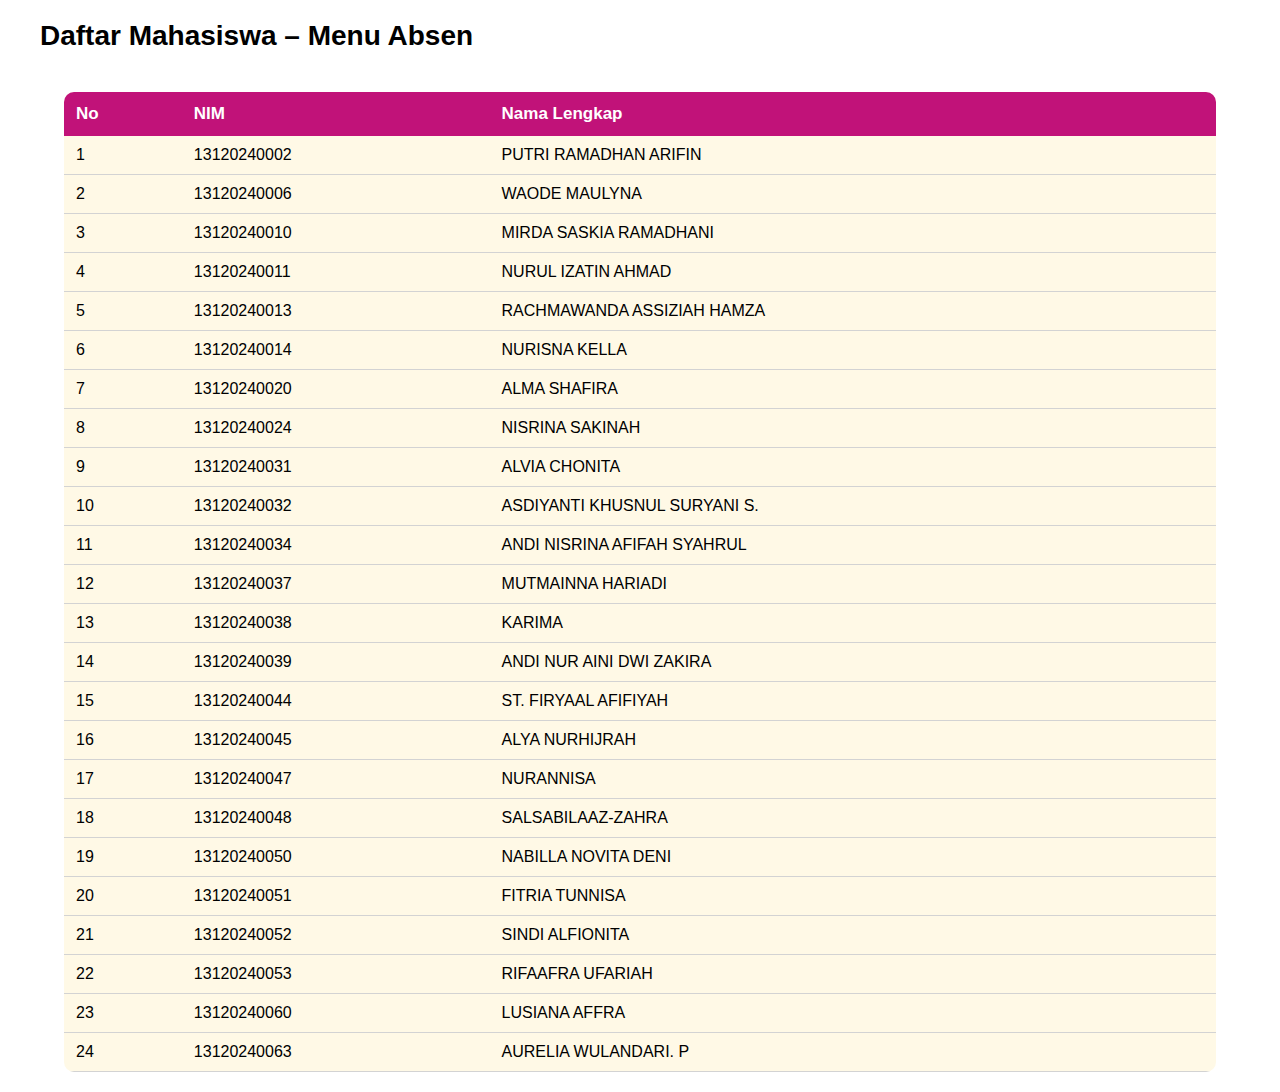
<file: absen.html>
<!DOCTYPE html>
<html lang="id">
<head>
    <meta charset="UTF-8">
    <meta name="viewport" content="width=device-width, initial-scale=1.0">
    <title>Menu Absen</title>

    <style>
        body {
            font-family: Arial, sans-serif;
            margin: 0;
            background: #ffffff;
        }

        /* Header Judul */
        .judul-page {
            padding: 20px 40px;
            font-size: 28px;
            font-weight: bold;
        }

        /* Tabel */
        table {
            width: 90%;
            margin: 20px auto;
            border-collapse: collapse;
            background: #FFF9E6;
            border-radius: 10px;
            overflow: hidden;
            font-size: 16px;
        }

        table th {
            background: #C11279;
            color: white;
            padding: 12px;
            text-align: left;
            font-size: 17px;
        }

        table td {
            padding: 10px 12px;
            border-bottom: 1px solid #d3d3d3;
        }

        tr:hover {
            background: #f8e8f1;
        }
    </style>
</head>

<body>

    <div class="judul-page">Daftar Mahasiswa – Menu Absen</div>

    <table>
        <thead>
            <tr>
                <th>No</th>
                <th>NIM</th>
                <th>Nama Lengkap</th>
            </tr>
        </thead>

        <tbody>
            <tr><td>1</td><td>13120240002</td><td>PUTRI RAMADHAN ARIFIN</td></tr>
            <tr><td>2</td><td>13120240006</td><td>WAODE MAULYNA</td></tr>
            <tr><td>3</td><td>13120240010</td><td>MIRDA SASKIA RAMADHANI</td></tr>
            <tr><td>4</td><td>13120240011</td><td>NURUL IZATIN AHMAD</td></tr>
            <tr><td>5</td><td>13120240013</td><td>RACHMAWANDA ASSIZIAH HAMZA</td></tr>
            <tr><td>6</td><td>13120240014</td><td>NURISNA KELLA</td></tr>
            <tr><td>7</td><td>13120240020</td><td>ALMA SHAFIRA</td></tr>
            <tr><td>8</td><td>13120240024</td><td>NISRINA SAKINAH</td></tr>
            <tr><td>9</td><td>13120240031</td><td>ALVIA CHONITA</td></tr>
            <tr><td>10</td><td>13120240032</td><td>ASDIYANTI KHUSNUL SURYANI S.</td></tr>
            <tr><td>11</td><td>13120240034</td><td>ANDI NISRINA AFIFAH SYAHRUL</td></tr>
            <tr><td>12</td><td>13120240037</td><td>MUTMAINNA HARIADI</td></tr>
            <tr><td>13</td><td>13120240038</td><td>KARIMA</td></tr>
            <tr><td>14</td><td>13120240039</td><td>ANDI NUR AINI DWI ZAKIRA</td></tr>
            <tr><td>15</td><td>13120240044</td><td>ST. FIRYAAL AFIFIYAH</td></tr>
            <tr><td>16</td><td>13120240045</td><td>ALYA NURHIJRAH</td></tr>
            <tr><td>17</td><td>13120240047</td><td>NURANNISA</td></tr>
            <tr><td>18</td><td>13120240048</td><td>SALSABILAAZ-ZAHRA</td></tr>
            <tr><td>19</td><td>13120240050</td><td>NABILLA NOVITA DENI</td></tr>
            <tr><td>20</td><td>13120240051</td><td>FITRIA TUNNISA</td></tr>
            <tr><td>21</td><td>13120240052</td><td>SINDI ALFIONITA</td></tr>
            <tr><td>22</td><td>13120240053</td><td>RIFAAFRA UFARIAH</td></tr>
            <tr><td>23</td><td>13120240060</td><td>LUSIANA AFFRA</td></tr>
            <tr><td>24</td><td>13120240063</td><td>AURELIA WULANDARI. P</td></tr>
        </tbody>
    </table>

</body>
</html>
</file>
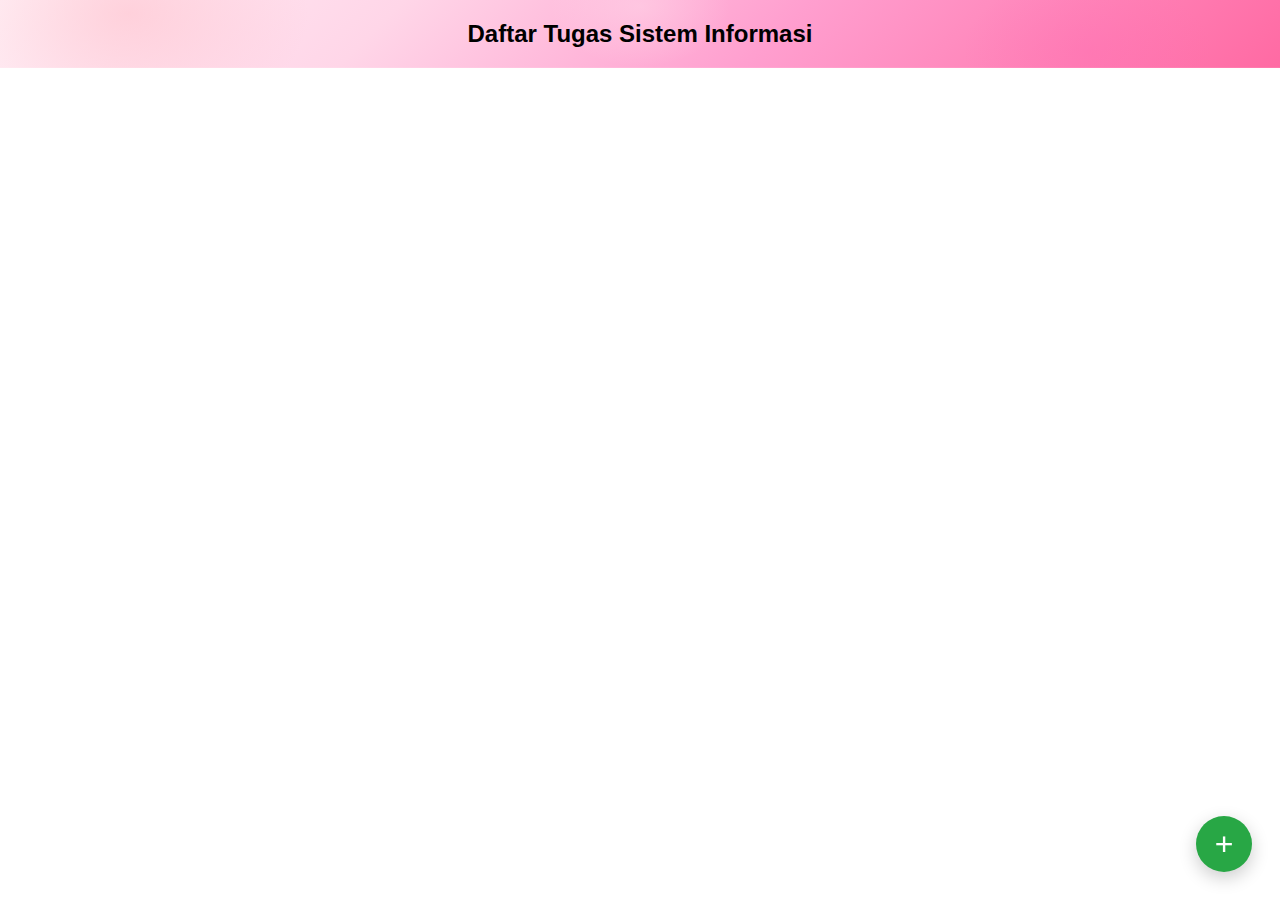
<file: deadline.html>
<!DOCTYPE html>
<html lang="id">
<head>
<meta charset="UTF-8">
<title>Daftar Tugas Sistem Informasi</title>

<style>
    body {
        margin: 0;
        font-family: Arial, sans-serif;

        /* ==== BACKGROUND ABSTRAK PINK ==== */
        background:
            radial-gradient(600px 400px at 10% 20%, rgba(255,182,193,0.45), transparent 30%),
            radial-gradient(500px 300px at 85% 75%, rgba(255,105,180,0.28), transparent 25%),
            radial-gradient(300px 200px at 50% 10%, rgba(255,230,240,0.35), transparent 30%),
            linear-gradient(135deg, #fff0f6 0%, #ffd6e8 30%, #ff9fcf 60%, #ff6aa3 100%);
        background-size: cover;
        background-position: center;
        background-repeat: no-repeat;
    }

    .task-container {
        display: flex;
        gap: 20px;
        flex-wrap: wrap;
        justify-content: center;
    }

    .task-card {
        width: 300px;
        background: white;
        padding: 20px;
        border-radius: 12px;
        box-shadow: 0px 4px 10px rgba(0,0,0,0.1);
        transition: 0.2s;
    }

    .task-card:hover {
        transform: translateY(-4px);
        box-shadow: 0px 6px 15px rgba(0,0,0,0.15);
    }

    .task-title {
        font-size: 18px;
        font-weight: bold;
        margin-bottom: 8px;
        color: #2c3e50;
    }

    .deadline {
        color: #555;
        margin-bottom: 5px;
    }

    .lecturer {
        font-weight: bold;
        margin-bottom: 15px;
    }

    .detail-btn {
        background: #0d6efd;
        border: none;
        padding: 8px 16px;
        color: white;
        border-radius: 6px;
        cursor: pointer;
    }

    .detail-btn:hover {
        background: #0b5ed7;
    }
</style>

</head>
<body>


<h2 style="text-align:center;">Daftar Tugas Sistem Informasi</h2>

<div class="task-container" id="taskContainer"></div>

    <!-- Kartu 1 --

</div>

<!-- TOMBOL TAMBAH (tanda +) -->
<button id="addBtn" aria-label="Tambah tugas" title="Tambah tugas" style="
    position: fixed;
    right: 28px;
    bottom: 28px;
    width: 56px;
    height: 56px;
    border-radius: 50%;
    border: none;
    background: #28a745;
    color: white;
    font-size: 32px;
    line-height: 0;
    box-shadow: 0 6px 18px rgba(0,0,0,0.2);
    cursor: pointer;
">+</button>

<!-- MODAL FORM -->
<div id="modal" style="
    display: none;
    position: fixed;
    inset: 0;
    background: rgba(0,0,0,0.5);
    align-items: center;
    justify-content: center;
    z-index: 999;
">
    <div role="dialog" aria-modal="true" style="
        background: #fff;
        padding: 18px;
        border-radius: 10px;
        width: 320px;
        box-shadow: 0 8px 30px rgba(0,0,0,0.25);
    ">
        <div style="display:flex;justify-content:space-between;align-items:center;margin-bottom:8px;">
            <strong>Tambah Tugas</strong>
            <button id="closeModal" aria-label="Tutup" style="
                background: transparent;
                border: none;
                font-size: 20px;
                cursor: pointer;
            ">&times;</button>
        </div>

        <form id="taskForm" style="display:grid;gap:8px;">
            <input name="title" placeholder="Judul tugas" required style="padding:8px;border:1px solid #ccc;border-radius:6px;font-size:14px;">
            <input name="deadline" type="date" style="padding:8px;border:1px solid #ccc;border-radius:6px;font-size:14px;">
            <input name="lecturer" placeholder="Dosen / pemberi tugas" style="padding:8px;border:1px solid #ccc;border-radius:6px;font-size:14px;">
            <div style="display:flex;gap:8px;justify-content:flex-end;margin-top:6px;">
                <button type="button" id="cancelBtn" style="padding:8px 12px;border-radius:6px;border:1px solid #ccc;background:#fff;cursor:pointer;">Batal</button>
                <button type="submit" style="padding:8px 12px;border-radius:6px;border:none;background:#0d6efd;color:#fff;cursor:pointer;">Simpan</button>
            </div>
        </form>
    </div>
</div>

<script>
    // Elemen
    const addBtn = document.getElementById('addBtn');
    const modal = document.getElementById('modal');
    const closeModal = document.getElementById('closeModal');
    const cancelBtn = document.getElementById('cancelBtn');
    const taskForm = document.getElementById('taskForm');
    const taskContainer = document.getElementById('taskContainer');

    // Buka modal
    function openModal() { modal.style.display = 'flex'; document.querySelector('#modal input[name="title"]').focus(); }
    function hideModal() { modal.style.display = 'none'; taskForm.reset(); }

    addBtn.addEventListener('click', openModal);
    closeModal.addEventListener('click', hideModal);
    cancelBtn.addEventListener('click', hideModal);

    // Tutup saat klik di luar dialog
    modal.addEventListener('click', (e) => { if (e.target === modal) hideModal(); });
    // Esc untuk tutup
    document.addEventListener('keydown', (e) => { if (e.key === 'Escape') hideModal(); });

    // Format tanggal ke lokal ID (contoh: 22 Okt 2025)
    function formatDate(value) {
        if (!value) return '';
        const d = new Date(value + 'T00:00:00');
        return d.toLocaleDateString('id-ID', { day: 'numeric', month: 'short', year: 'numeric' });
    }

    // Submit form: tambah kartu tugas baru
    taskForm.addEventListener('submit', (e) => {
        e.preventDefault();
        const form = new FormData(taskForm);
        const title = (form.get('title') || '').trim();
        const deadlineVal = form.get('deadline') || '';
        const lecturer = (form.get('lecturer') || '').trim();

        if (!title) return;

        const card = document.createElement('div');
        card.className = 'task-card';
        card.innerHTML = `
            <div class="task-title">${escapeHtml(title)}</div>
            <div class="deadline">${deadlineVal ? 'Deadline: ' + escapeHtml(formatDate(deadlineVal)) : ''}</div>
            <div class="lecturer">${escapeHtml(lecturer)}</div>
            <button class="detail-btn">Detail</button>
        `;
        taskContainer.prepend(card); // tambahkan di paling atas
        hideModal();
    });

    // Fungsi kecil untuk mencegah injeksi HTML
    function escapeHtml(s) {
        return String(s)
            .replace(/&/g, '&amp;')
            .replace(/</g, '&lt;')
            .replace(/>/g, '&gt;')
            .replace(/"/g, '&quot;')
            .replace(/'/g, '&#39;');
    }
</script>

</body>
</html>
</file>
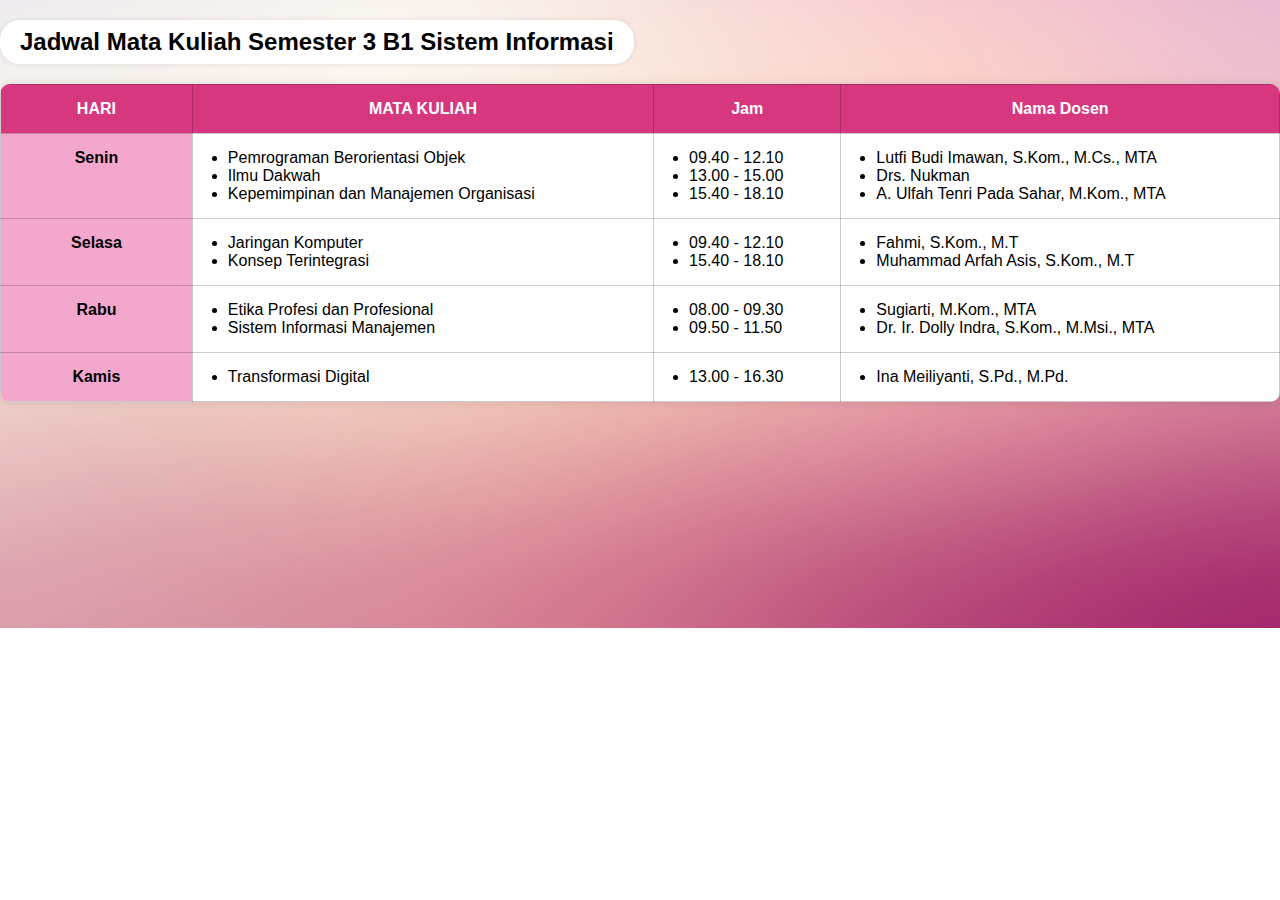
<file: jadwal.html>
<!DOCTYPE html>
<html lang="id">
<head>
<meta charset="UTF-8">
<meta name="viewport" content="width=device-width, initial-scale=1.0">
<title>Jadwal Kuliah</title>

<style>
    body {
            margin: 0;
            font-family: Arial, sans-serif;

            /* ==== BACKGROUND FOTO ==== */
            background-image: url("background.jpg");
            background-size: cover;
            background-position: center;
            background-repeat: no-repeat;
        }

    h2 {
        background: white;
        display: inline-block;
        padding: 8px 20px;
        border-radius: 20px;
        box-shadow: 0 0 5px rgba(0,0,0,0.1);
        margin-bottom: 20px;
    }

    table {
        width: 100%;
        border-collapse: collapse;
        background: white;
        border-radius: 10px;
        overflow: hidden;
        box-shadow: 0 0 10px rgba(0,0,0,0.1);
    }

    th, td {
        padding: 15px;
        vertical-align: top;
        border: 1px solid #00000033;
    }

    th {
        background: #d7377f;
        color: white;
        text-align: center;
        font-weight: bold;
    }

    .hari {
        width: 15%;
        font-weight: bold;
        background: #f3a7cd;
        text-align: center;
    }

    ul {
        margin: 0;
        padding-left: 20px;
    }
</style>
</head>

<body>

<h2>Jadwal Mata Kuliah Semester 3 B1 Sistem Informasi</h2>

<table>
    <tr>
        <th>HARI</th>
        <th>MATA KULIAH</th>
        <th>Jam</th>
        <th>Nama Dosen</th>
    </tr>

    <!-- Senin -->
    <tr>
        <td class="hari">Senin</td>
        <td>
            <ul>
                <li>Pemrograman Berorientasi Objek</li>
                <li>Ilmu Dakwah</li>
                <li>Kepemimpinan dan Manajemen Organisasi</li>
            </ul>
        </td>
        <td>
            <ul>
                <li>09.40 - 12.10</li>
                <li>13.00 - 15.00</li>
                <li>15.40 - 18.10</li>
            </ul>
        </td>
        <td>
            <ul>
                <li>Lutfi Budi Imawan, S.Kom., M.Cs., MTA</li>
                <li>Drs. Nukman</li>
                <li>A. Ulfah Tenri Pada Sahar, M.Kom., MTA</li>
            </ul>
        </td>
    </tr>

    <!-- Selasa -->
    <tr>
        <td class="hari">Selasa</td>
        <td>
            <ul>
                <li>Jaringan Komputer</li>
                <li>Konsep Terintegrasi</li>
            </ul>
        </td>
        <td>
            <ul>
                <li>09.40 - 12.10</li>
                <li>15.40 - 18.10</li>
            </ul>
        </td>
        <td>
            <ul>
                <li>Fahmi, S.Kom., M.T</li>
                <li>Muhammad Arfah Asis, S.Kom., M.T</li>
            </ul>
        </td>
    </tr>

    <!-- Rabu -->
    <tr>
        <td class="hari">Rabu</td>
        <td>
            <ul>
                <li>Etika Profesi dan Profesional</li>
                <li>Sistem Informasi Manajemen</li>
            </ul>
        </td>
        <td>
            <ul>
                <li>08.00 - 09.30</li>
                <li>09.50 - 11.50</li>
            </ul>
        </td>
        <td>
            <ul>
                <li>Sugiarti, M.Kom., MTA</li>
                <li>Dr. Ir. Dolly Indra, S.Kom., M.Msi., MTA</li>
            </ul>
        </td>
    </tr>

    <!-- Kamis -->
    <tr>
        <td class="hari">Kamis</td>
        <td>
            <ul>
                <li>Transformasi Digital</li>
            </ul>
        </td>
        <td>
            <ul>
                <li>13.00 - 16.30</li>
            </ul>
        </td>
        <td>
            <ul>
                <li>Ina Meiliyanti, S.Pd., M.Pd.</li>
            </ul>
        </td>
    </tr>

</table>

</body>
</html>
</file>
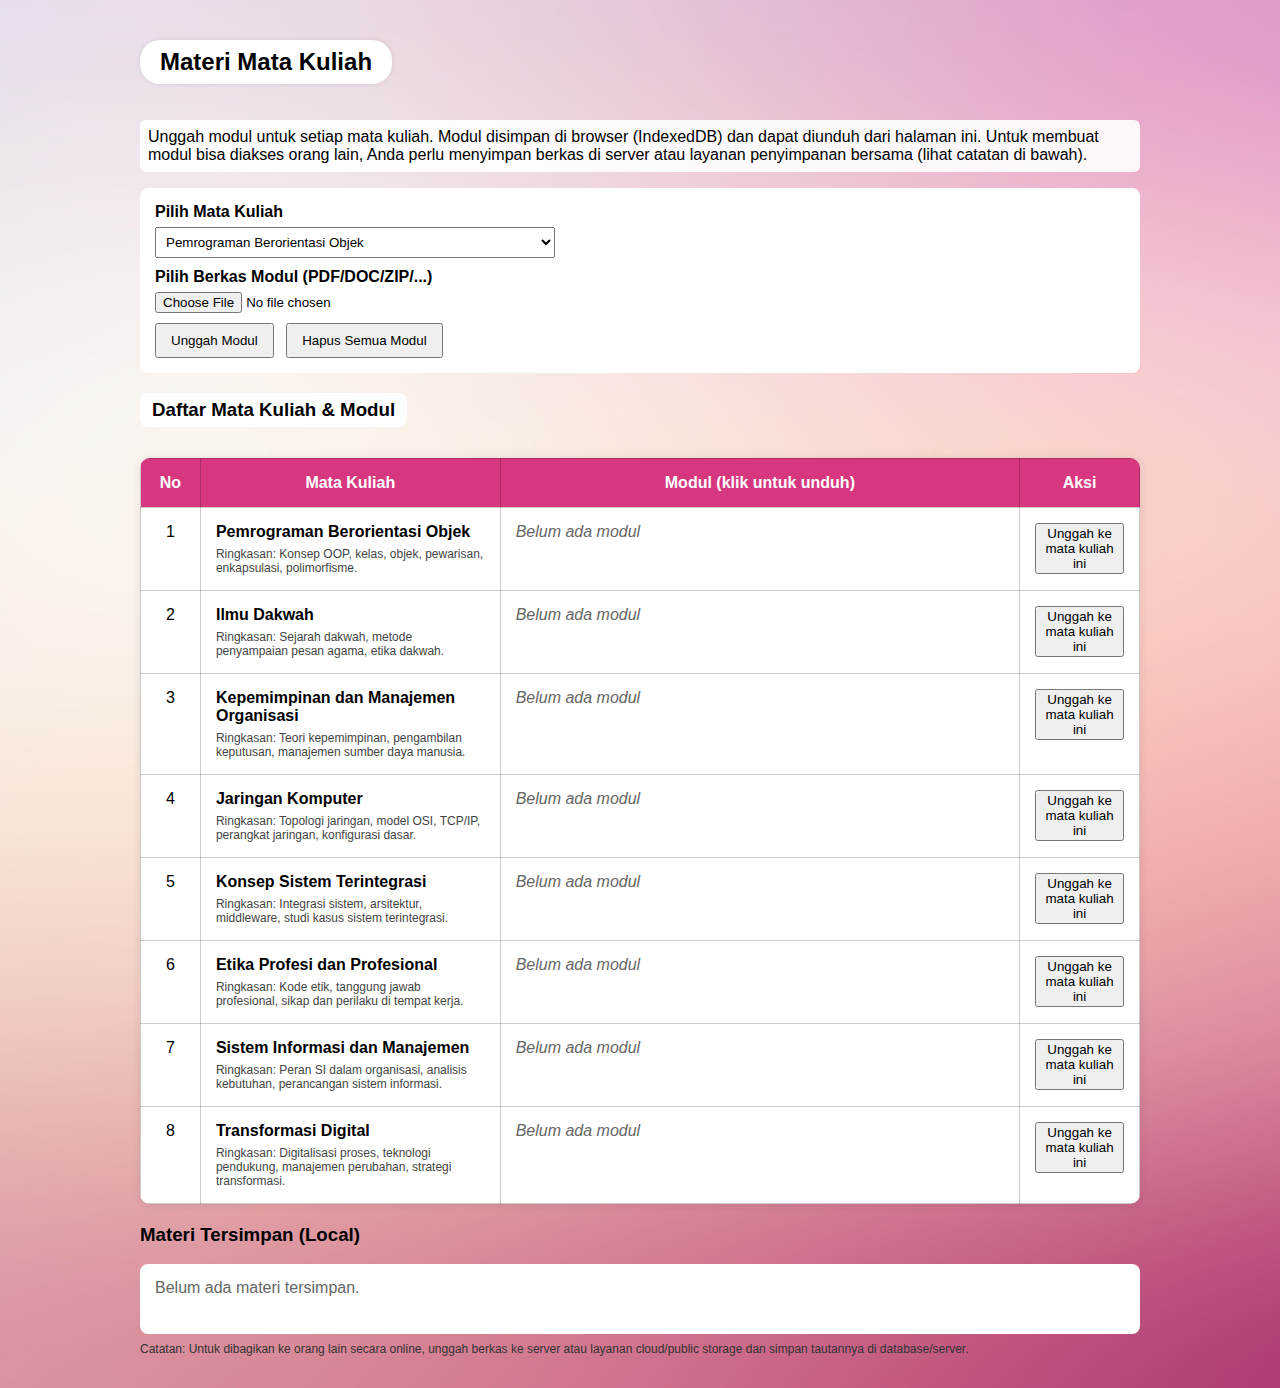
<file: materiMataKuliah.html>
<!DOCTYPE html>
<html lang="en">
<head>
    <meta charset="UTF-8">
    <meta name="viewport" content="width=device-width, initial-scale=1.0">
    <title>materi</title>
</head>
<style>
    body {
            margin: 0;
            font-family: Arial, sans-serif;

            /* ==== BACKGROUND FOTO ==== */
            background-image: url("background.jpg");
            background-size: cover;
            background-position: center;
            background-repeat: no-repeat;
        }

    h2 {
        background: white;
        display: inline-block;
        padding: 8px 20px;
        border-radius: 20px;
        box-shadow: 0 0 5px rgba(0,0,0,0.1);
        margin-bottom: 20px;
    }

    table {
        width: 100%;
        border-collapse: collapse;
        background: white;
        border-radius: 10px;
        overflow: hidden;
        box-shadow: 0 0 10px rgba(0,0,0,0.1);
    }

    th, td {
        padding: 15px;
        vertical-align: top;
        border: 1px solid #00000033;
    }

    th {
        background: #d7377f;
        color: white;
        text-align: center;
        font-weight: bold;
    }

    .hari {
        width: 15%;
        font-weight: bold;
        background: #f3a7cd;
        text-align: center;
    }

    ul {
        margin: 0;
        padding-left: 20px;
    }
</style>
<body>
    <div style="padding:20px; max-width:1000px; margin:0 auto;">
        <h2>Materi Mata Kuliah</h2>
        <p style="background:rgba(255,255,255,0.9); padding:8px; border-radius:6px;">
            Unggah modul untuk setiap mata kuliah. Modul disimpan di browser (IndexedDB) dan dapat diunduh dari halaman ini.
            Untuk membuat modul bisa diakses orang lain, Anda perlu menyimpan berkas di server atau layanan penyimpanan bersama (lihat catatan di bawah).
        </p>

        <!-- upload form -->
        <div style="background:white; padding:15px; border-radius:8px; margin-top:12px;">
            <form id="uploadForm">
                <label for="courseSelect"><strong>Pilih Mata Kuliah</strong></label><br>
                <select id="courseSelect" required style="padding:6px; margin-top:6px; width:100%; max-width:400px;">
                    <!-- options dibangun lewat JS -->
                </select>

                <div style="margin-top:10px;">
                    <label for="fileInput"><strong>Pilih Berkas Modul (PDF/DOC/ZIP/...)</strong></label><br>
                    <input id="fileInput" type="file" required style="margin-top:6px;">
                </div>

                <div style="margin-top:10px;">
                    <button type="submit" style="padding:8px 14px;">Unggah Modul</button>
                    <button type="button" id="clearAllBtn" style="padding:8px 14px; margin-left:8px;">Hapus Semua Modul</button>
                </div>
            </form>
        </div>

        <!-- table of courses and modules -->
        <h3 style="margin-top:20px; background:white; display:inline-block; padding:6px 12px; border-radius:8px;">Daftar Mata Kuliah & Modul</h3>
        <table id="courseTable" style="margin-top:12px;">
            <thead>
                <tr>
                    <th style="width:6%;">No</th>
                    <th style="width:30%;">Mata Kuliah</th>
                    <th>Modul (klik untuk unduh)</th>
                    <th style="width:12%;">Aksi</th>
                </tr>
            </thead>
            <tbody>
                <!-- terisi lewat JS -->
            </tbody>
        </table>

        <h3 style="margin-top:20px;">Materi Tersimpan (Local)</h3>
        <ul id="savedList" style="background:white; padding:15px; border-radius:8px; list-style:none; min-height:40px;">
            <!-- daftar materi tersimpan akan muncul di sini -->
        </ul>

        <p style="margin-top:8px; font-size:12px; color:#333;">
            Catatan: Untuk dibagikan ke orang lain secara online, unggah berkas ke server atau layanan cloud/public storage dan simpan tautannya di database/server.
        </p>
    </div>

    <!-- modal sederhana untuk detail -->
    <div id="modal" style="display:none; position:fixed; inset:0; background:rgba(0,0,0,0.5); align-items:center; justify-content:center;">
        <div style="background:white; padding:20px; width:90%; max-width:600px; border-radius:8px; box-shadow:0 4px 14px rgba(0,0,0,0.2);">
            <h3 id="modalTitle"></h3>
            <p id="modalDesc" style="white-space:pre-wrap;"></p>
            <div style="text-align:right; margin-top:10px;">
                <button id="saveBtn" style="margin-right:8px;">Simpan</button>
                <button id="closeBtn">Tutup</button>
            </div>
        </div>
    </div>

    <script>
        // data materi (bisa diperluas)
        const materials = {
            pbo: { title: "Pemrograman Berorientasi Objek", desc: "Ringkasan: Konsep OOP, kelas, objek, pewarisan, enkapsulasi, polimorfisme." },
            ilmuDakwah: { title: "Ilmu Dakwah", desc: "Ringkasan: Sejarah dakwah, metode penyampaian pesan agama, etika dakwah." },
            kepemimpinan: { title: "Kepemimpinan dan Manajemen Organisasi", desc: "Ringkasan: Teori kepemimpinan, pengambilan keputusan, manajemen sumber daya manusia." },
            jaringan: { title: "Jaringan Komputer", desc: "Ringkasan: Topologi jaringan, model OSI, TCP/IP, perangkat jaringan, konfigurasi dasar." },
            konsep: { title: "Konsep Sistem Terintegrasi", desc: "Ringkasan: Integrasi sistem, arsitektur, middleware, studi kasus sistem terintegrasi." },
            etika: { title: "Etika Profesi dan Profesional", desc: "Ringkasan: Kode etik, tanggung jawab profesional, sikap dan perilaku di tempat kerja." },
            sim: { title: "Sistem Informasi dan Manajemen", desc: "Ringkasan: Peran SI dalam organisasi, analisis kebutuhan, perancangan sistem informasi." },
            transformasi: { title: "Transformasi Digital", desc: "Ringkasan: Digitalisasi proses, teknologi pendukung, manajemen perubahan, strategi transformasi." }
        };

        // IndexedDB helper (simpan berkas sebagai blob agar persist)
        const DB_NAME = "materiDB";
        const STORE_NAME = "files";
        let dbPromise;

        function openDB() {
            if (dbPromise) return dbPromise;
            dbPromise = new Promise((resolve, reject) => {
                const req = indexedDB.open(DB_NAME, 1);
                req.onupgradeneeded = e => {
                    const db = e.target.result;
                    if (!db.objectStoreNames.contains(STORE_NAME)) {
                        const store = db.createObjectStore(STORE_NAME, { keyPath: "id", autoIncrement: true });
                        store.createIndex("courseId", "courseId", { unique: false });
                    }
                };
                req.onsuccess = () => resolve(req.result);
                req.onerror = () => reject(req.error);
            });
            return dbPromise;
        }

        async function saveFileRecord(courseId, file) {
            const db = await openDB();
            return new Promise((resolve, reject) => {
                const tx = db.transaction(STORE_NAME, "readwrite");
                const store = tx.objectStore(STORE_NAME);
                const rec = {
                    courseId,
                    filename: file.name,
                    mime: file.type || "application/octet-stream",
                    blob: file,
                    uploadedAt: Date.now()
                };
                const rq = store.add(rec);
                rq.onsuccess = () => resolve(rq.result);
                rq.onerror = () => reject(rq.error);
            });
        }

        async function getAllFiles() {
            const db = await openDB();
            return new Promise((resolve, reject) => {
                const tx = db.transaction(STORE_NAME, "readonly");
                const store = tx.objectStore(STORE_NAME);
                const rq = store.getAll();
                rq.onsuccess = () => resolve(rq.result || []);
                rq.onerror = () => reject(rq.error);
            });
        }

        async function getFilesByCourse(courseId) {
            const db = await openDB();
            return new Promise((resolve, reject) => {
                const tx = db.transaction(STORE_NAME, "readonly");
                const store = tx.objectStore(STORE_NAME);
                const idx = store.index("courseId");
                const rq = idx.getAll(IDBKeyRange.only(courseId));
                rq.onsuccess = () => resolve(rq.result || []);
                rq.onerror = () => reject(rq.error);
            });
        }

        async function getFileById(id) {
            const db = await openDB();
            return new Promise((resolve, reject) => {
                const tx = db.transaction(STORE_NAME, "readonly");
                const store = tx.objectStore(STORE_NAME);
                const rq = store.get(Number(id));
                rq.onsuccess = () => resolve(rq.result);
                rq.onerror = () => reject(rq.error);
            });
        }

        async function deleteFileById(id) {
            const db = await openDB();
            return new Promise((resolve, reject) => {
                const tx = db.transaction(STORE_NAME, "readwrite");
                const store = tx.objectStore(STORE_NAME);
                const rq = store.delete(Number(id));
                rq.onsuccess = () => resolve();
                rq.onerror = () => reject(rq.error);
            });
        }

        async function clearAllFiles() {
            const db = await openDB();
            return new Promise((resolve, reject) => {
                const tx = db.transaction(STORE_NAME, "readwrite");
                const store = tx.objectStore(STORE_NAME);
                const rq = store.clear();
                rq.onsuccess = () => resolve();
                rq.onerror = () => reject(rq.error);
            });
        }

        // render select and table
        const courseSelect = document.getElementById("courseSelect");
        const courseTableBody = document.querySelector("#courseTable tbody");
        const savedList = document.getElementById("savedList");

        function populateCourseSelect() {
            courseSelect.innerHTML = "";
            Object.keys(materials).forEach(key => {
                const opt = document.createElement("option");
                opt.value = key;
                opt.textContent = materials[key].title;
                courseSelect.appendChild(opt);
            });
        }

        async function renderCourseTable() {
            const allFiles = await getAllFiles();
            courseTableBody.innerHTML = "";
            const keys = Object.keys(materials);
            keys.forEach((key, idx) => {
                const tr = document.createElement("tr");
                const tdNo = document.createElement("td");
                tdNo.textContent = idx + 1;
                tdNo.style.textAlign = "center";

                const tdCourse = document.createElement("td");
                tdCourse.innerHTML = `<strong>${materials[key].title}</strong><div style="font-size:12px;color:#444;margin-top:6px;">${materials[key].desc}</div>`;

                const tdModules = document.createElement("td");
                const files = allFiles.filter(f => f.courseId === key);
                if (files.length === 0) {
                    tdModules.innerHTML = "<em style='color:#666;'>Belum ada modul</em>";
                } else {
                    const ul = document.createElement("ul");
                    ul.style.paddingLeft = "18px";
                    ul.style.margin = "0";
                    files.forEach(f => {
                        const li = document.createElement("li");
                        li.style.marginBottom = "6px";
                        const a = document.createElement("a");
                        a.href = "#";
                        a.textContent = f.filename;
                        a.addEventListener("click", async (ev) => {
                            ev.preventDefault();
                            const rec = await getFileById(f.id);
                            if (!rec) return alert("Berkas tidak ditemukan.");
                            const url = URL.createObjectURL(rec.blob);
                            const down = document.createElement("a");
                            down.href = url;
                            down.download = rec.filename;
                            document.body.appendChild(down);
                            down.click();
                            down.remove();
                            setTimeout(() => URL.revokeObjectURL(url), 10000);
                        });

                        const delBtn = document.createElement("button");
                        delBtn.textContent = "Hapus";
                        delBtn.style.marginLeft = "8px";
                        delBtn.addEventListener("click", async () => {
                            if (!confirm("Hapus modul ini?")) return;
                            await deleteFileById(f.id);
                            await renderCourseTable();
                            renderSavedList();
                        });

                        li.appendChild(a);
                        li.appendChild(delBtn);
                        ul.appendChild(li);
                    });
                    tdModules.appendChild(ul);
                }

                const tdActions = document.createElement("td");
                tdActions.style.textAlign = "center";
                const uploadHint = document.createElement("button");
                uploadHint.textContent = "Unggah ke mata kuliah ini";
                uploadHint.addEventListener("click", () => {
                    courseSelect.value = key;
                    document.getElementById("fileInput").focus();
                });
                tdActions.appendChild(uploadHint);

                tr.appendChild(tdNo);
                tr.appendChild(tdCourse);
                tr.appendChild(tdModules);
                tr.appendChild(tdActions);
                courseTableBody.appendChild(tr);
            });
        }

        async function renderSavedList() {
            const allFiles = await getAllFiles();
            savedList.innerHTML = "";
            if (allFiles.length === 0) {
                savedList.innerHTML = "<li style='color:#666;'>Belum ada materi tersimpan.</li>";
                return;
            }
            allFiles.forEach(f => {
                const li = document.createElement("li");
                li.style.marginBottom = "8px";
                li.innerHTML = `<strong>${materials[f.courseId]?.title || f.courseId}:</strong> ${f.filename}`;
                const viewBtn = document.createElement("button");
                viewBtn.textContent = "Unduh";
                viewBtn.style.marginLeft = "12px";
                viewBtn.addEventListener("click", async () => {
                    const rec = await getFileById(f.id);
                    if (!rec) return alert("Berkas tidak ditemukan.");
                    const url = URL.createObjectURL(rec.blob);
                    const down = document.createElement("a");
                    down.href = url;
                    down.download = rec.filename;
                    document.body.appendChild(down);
                    down.click();
                    down.remove();
                    setTimeout(() => URL.revokeObjectURL(url), 10000);
                });
                const delBtn = document.createElement("button");
                delBtn.textContent = "Hapus";
                delBtn.style.marginLeft = "8px";
                delBtn.addEventListener("click", async () => {
                    if (!confirm("Hapus modul ini?")) return;
                    await deleteFileById(f.id);
                    renderCourseTable();
                    renderSavedList();
                });
                li.appendChild(viewBtn);
                li.appendChild(delBtn);
                savedList.appendChild(li);
            });
        }

        // form handling
        document.getElementById("uploadForm").addEventListener("submit", async (e) => {
            e.preventDefault();
            const fileInput = document.getElementById("fileInput");
            const file = fileInput.files[0];
            if (!file) return alert("Pilih berkas modul untuk diunggah.");
            const courseId = courseSelect.value;
            try {
                await saveFileRecord(courseId, file);
                fileInput.value = "";
                alert("Modul berhasil disimpan di local browser.");
                await renderCourseTable();
                await renderSavedList();
            } catch (err) {
                console.error(err);
                alert("Gagal menyimpan modul.");
            }
        });

        document.getElementById("clearAllBtn").addEventListener("click", async () => {
            if (!confirm("Hapus semua modul yang tersimpan di browser?")) return;
            await clearAllFiles();
            await renderCourseTable();
            await renderSavedList();
        });

        // modal handling (keperluan tombol detail sebelumnya)
        const modal = document.getElementById("modal");
        const modalTitle = document.getElementById("modalTitle");
        const modalDesc = document.getElementById("modalDesc");
        const saveBtn = document.getElementById("saveBtn");
        let currentId = null;
        function openModal(id) {
            currentId = id;
            const m = materials[id];
            modalTitle.textContent = m.title;
            modalDesc.textContent = m.desc || "";
            modal.style.display = "flex";
        }
        function closeModal() {
            currentId = null;
            modal.style.display = "none";
        }
        document.getElementById("closeBtn").addEventListener("click", closeModal);
        modal.addEventListener("click", (e) => { if (e.target === modal) closeModal(); });

        // initial render
        (async function init() {
            populateCourseSelect();
            await openDB();
            await renderCourseTable();
            await renderSavedList();
        })();
    </script>
</body>
</html>
</file>
